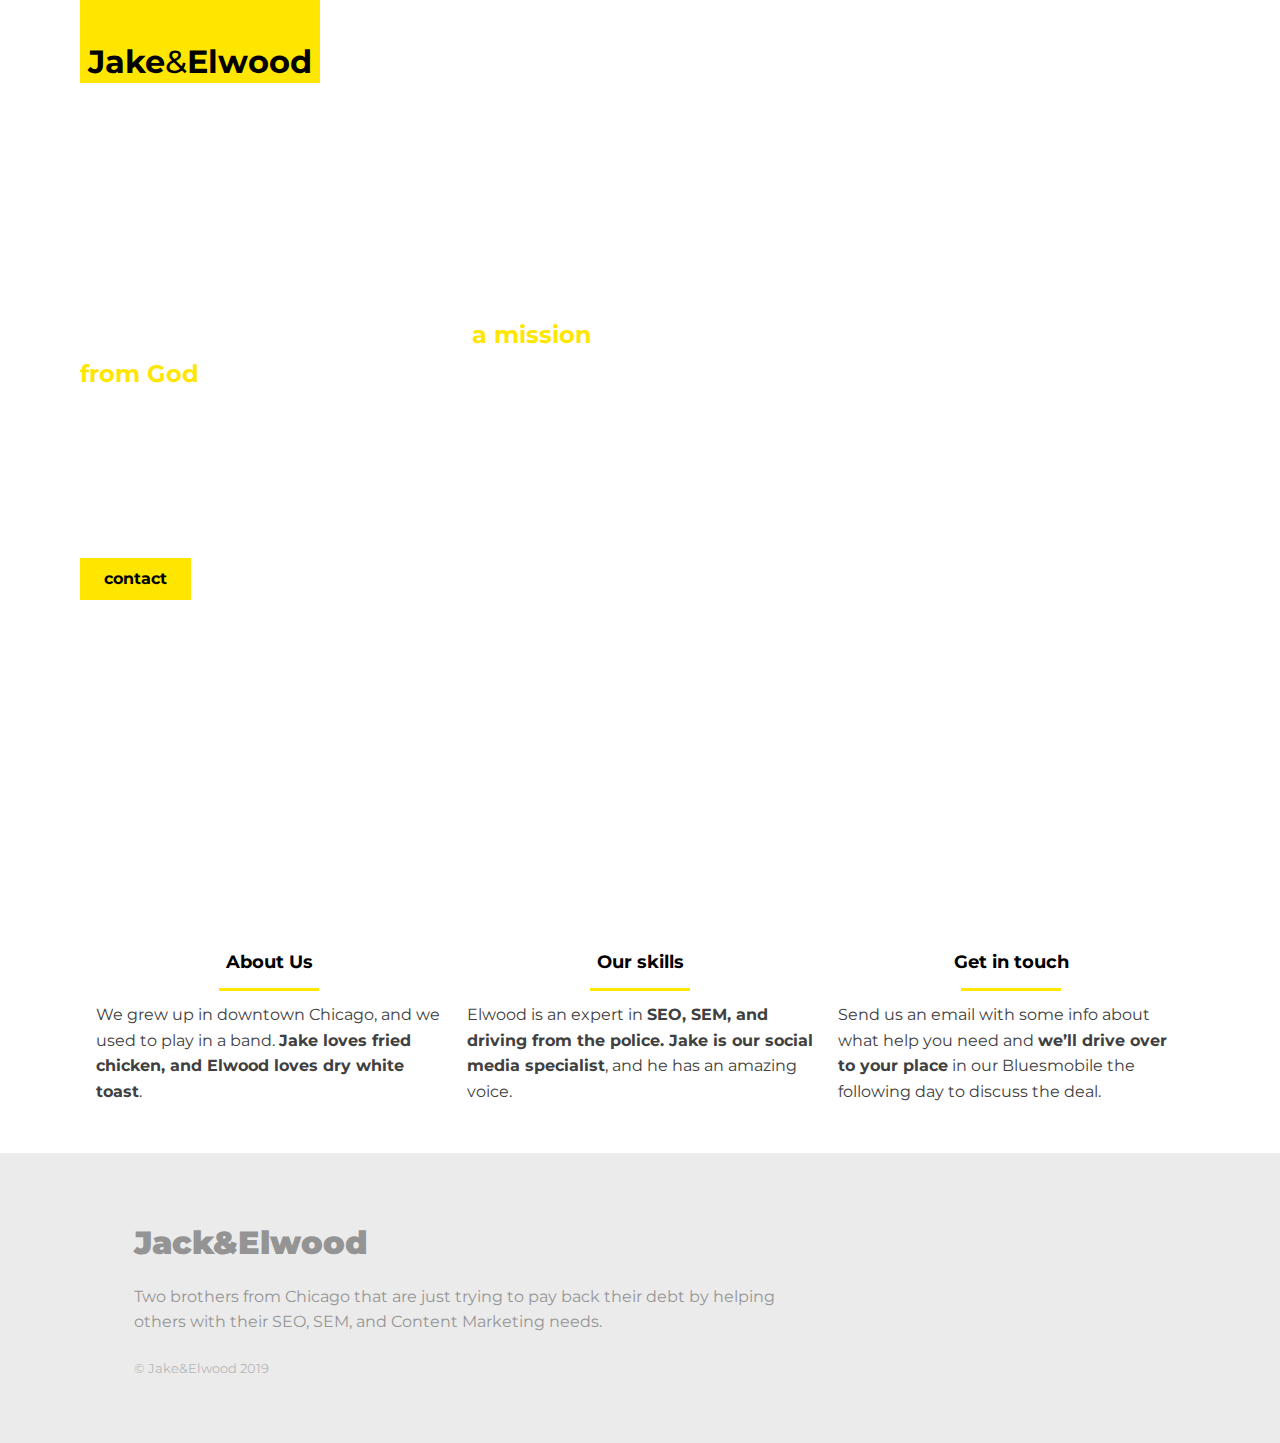
<file: index.html>
<!DOCTYPE html>
<html lang="en">
<head>
	<meta charset="UTF-8">
	<meta name="viewport" content="width=device-width, initial-scale=1">
	<link rel="preconnect" href="https://fonts.googleapis.com">
	<link rel="preconnect" href="https://fonts.gstatic.com" crossorigin>
	<link href="https://fonts.googleapis.com/css2?family=Montserrat:wght@400;700;900&display=swap" rel="stylesheet"> 
	<link rel="stylesheet" href="https://cdnjs.cloudflare.com/ajax/libs/font-awesome/6.2.0/css/all.min.css" integrity="sha512-xh6O/CkQoPOWDdYTDqeRdPCVd1SpvCA9XXcUnZS2FmJNp1coAFzvtCN9BmamE+4aHK8yyUHUSCcJHgXloTyT2A==" crossorigin="anonymous" referrerpolicy="no-referrer" />
	<link rel="stylesheet" href="normalize.css" media="all">
	<link rel="stylesheet" href="style.css" media="all">
	<title>Final Project</title>
</head>
<body>
	<header class="hero-section">
		<nav class="top-nav">
			<button class="close-nav">&times;</button>
			<div class="logo desktop-logo"><p class="logo-text"><strong>Jake</strong>&<strong>Elwood</strong></p></div>
			<ul class="nav-list">
				<li class="nav-item"><a class="link link1" href="index.html">home</a></li>
				<li class="nav-item"><a class="link link2" href="about.html">about us</a></li>
				<li class="nav-item"><a class="link link3" href="contact.html">contact</a></li>
			</ul>
		</nav>
		<div class="mobile-nav">
				<div class="logo mobile-logo"><p class="logo-text"><strong>Jake</strong>&<strong>Elwood</strong></p></div>
				<button class="open-nav">&#9776;</button>
		</div>
		<h1 class="hero-title">The only marketing agency on <span class="special">a mission from God</span>, fully dedicated to increase your web traffic.</h1>
		<p class="hero-sub-title">We’re two brothers from Chicago that are trying to pay back our debt. We can help you with SEO, SEM content marketing and whatever else.</p>
		<a class="contact" href="#">contact</a>
	</header>
	<section class="info">
		<div class="grid-wrapper">
			<div class="card about">
				<h2 class="card-title">About Us</h2>
				<p class="card-desc">We grew up in downtown Chicago, and we used to play in a band. <strong>Jake loves fried chicken, and Elwood loves dry white toast</strong>.</p>
			</div>
			<div class="card skills">
				<h2 class="card-title">Our skills</h2>
				<p class="card-desc">Elwood is an expert in <strong>SEO, SEM, and driving from the police. Jake is our social media specialist</strong>, and he has an amazing voice.</p>
			</div>
			<div class="card get-in-touch">
				<h2 class="card-title">Get in touch</h2>
				<p class="card-desc">Send us an email with some info about what help you need and <strong>we’ll drive over to your place</strong> in our Bluesmobile the following day to discuss the deal.</p>
			</div>
		</div>
	</section>
	<footer class="footer">
		<div class="logo-bottom-container">
			<h2 class="logo-bottom">Jack&Elwood</h2>
			<p class="footer-desc">Two brothers from Chicago that are just trying to pay back their debt by helping others with their SEO, SEM, and Content Marketing needs.</p>
			<p class="copyright">&copy; Jake&Elwood 2019</p>
		</div>
		<div class="socials">
			<a class="icon" href="#"><i class="icon fa-brands fa-facebook"></i>
			<a class="icon" href="#"><i class="icon fa-brands fa-twitter"></i>
			<a class="icon" href="#"><i class="icon fa-brands fa-instagram"></i></a>
		</div>
	</footer>
	<script src="script.js"></script>
</body>
</html>
</file>
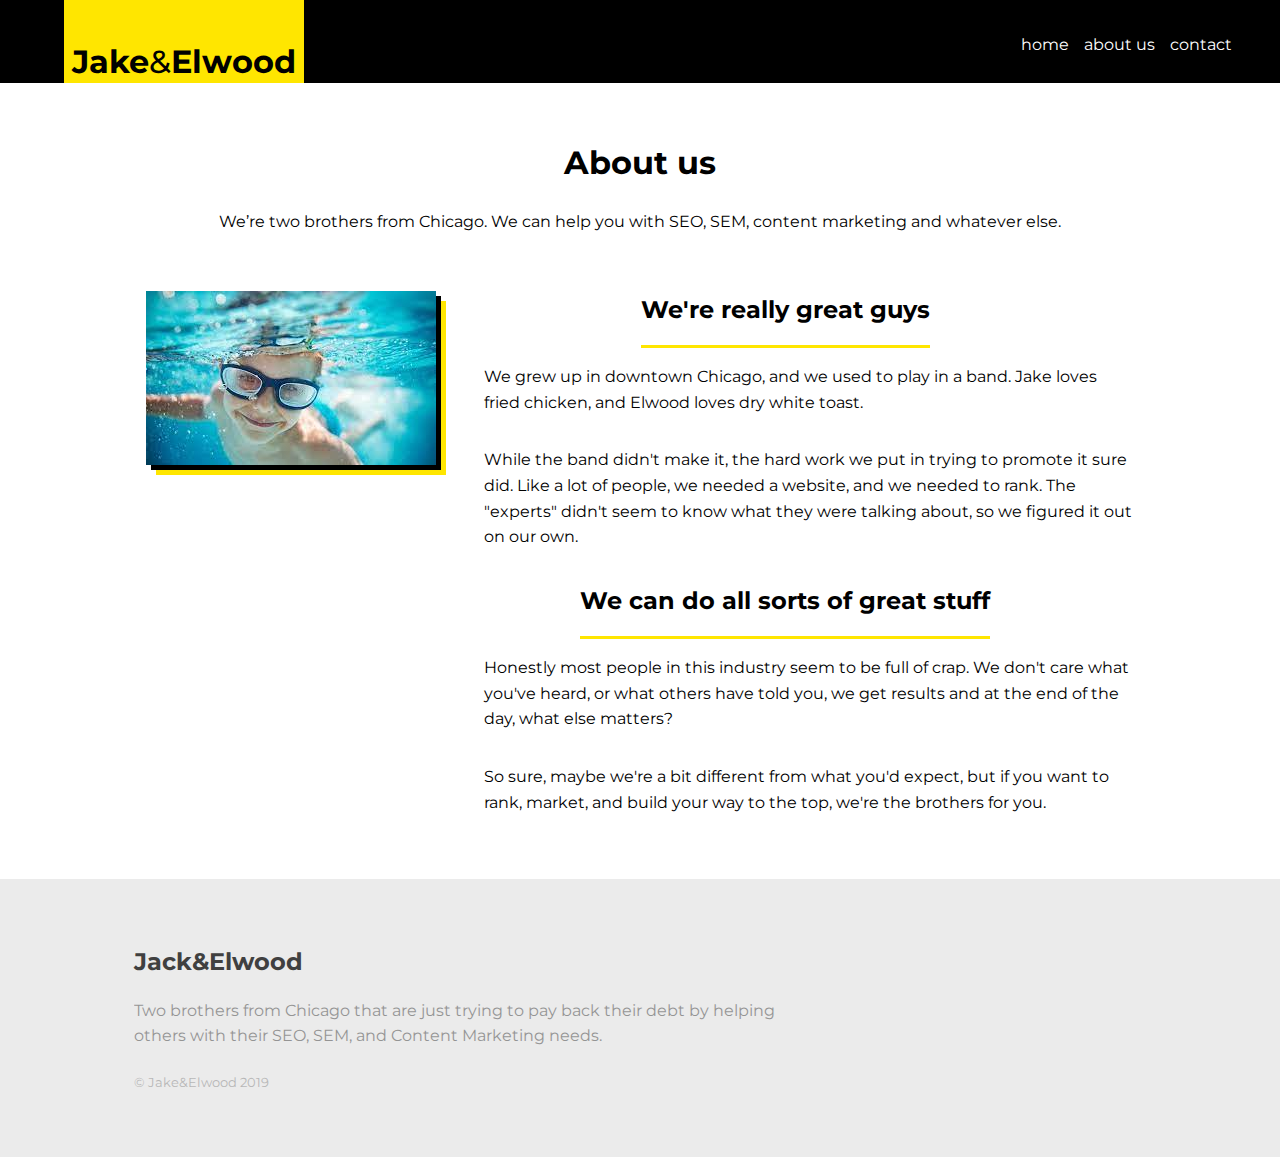
<file: about.html>
<!DOCTYPE html>
<html lang="en">
<head>
	<meta charset="UTF-8">
	<meta name="viewport" content="width=device-width, initial-scale=1">
	<link rel="preconnect" href="https://fonts.googleapis.com">
	<link rel="preconnect" href="https://fonts.gstatic.com" crossorigin>
	<link href="https://fonts.googleapis.com/css2?family=Montserrat:wght@400;700;900&display=swap" rel="stylesheet"> 
	<link rel="stylesheet" href="https://cdnjs.cloudflare.com/ajax/libs/font-awesome/6.2.0/css/all.min.css" integrity="sha512-xh6O/CkQoPOWDdYTDqeRdPCVd1SpvCA9XXcUnZS2FmJNp1coAFzvtCN9BmamE+4aHK8yyUHUSCcJHgXloTyT2A==" crossorigin="anonymous" referrerpolicy="no-referrer" />
	<link rel="stylesheet" href="normalize.css" media="all">
	<link rel="stylesheet" href="about.css" media="all">
	<title>Final Project</title>
</head>
<body>
	<header class="hero-section">
		<nav class="top-nav">
			<button class="close-nav">&times;</button>
			<div class="logo desktop-logo"><p class="logo-text"><strong>Jake</strong>&<strong>Elwood</strong></p></div>
			<ul class="nav-list">
				<li class="nav-item"><a class="link link1" href="index.html">home</a></li>
				<li class="nav-item"><a class="link link2" href="about.html">about us</a></li>
				<li class="nav-item"><a class="link link3" href="contact.html">contact</a></li>
			</ul>
		</nav>
		<div class="mobile-nav">
				<div class="logo mobile-logo"><p class="logo-text"><strong>Jake</strong>&<strong>Elwood</strong></p></div>
				<button class="open-nav">&#9776;</button>
		</div>
	</header>
	<main class="main-section">
		<div class="about-wrapper">
			<h1 class="hero-title">About us</h1>
			<p class="sub-title">We’re two brothers from Chicago. We can help you with SEO, SEM, content marketing and whatever else.</p>
		</div>
		<section class="info">
			<div class="section-container">
				<img class="img" src="[data-uri]" alt="">
				<div class="content-container">
					<h2 class="section-title">We're really great guys</h2>
					<p class="content-desc">We grew up in downtown Chicago, and we used to play in a band. Jake loves fried chicken, and Elwood loves dry white toast. </p>
					<p class="content-desc">While the band didn't make it, the hard work we put in trying to promote it sure did. Like a lot of people, we needed a website, and we needed to rank. The "experts" didn't seem to know what they were talking about, so we figured it out on our own.</p>
					<h2 class="section-title">We can do all sorts of great stuff</h2>
					<p class="content-desc">Honestly most people in this industry seem to be full of crap. We don't care what you've heard, or what others have told you, we get results and at the end of the day, what else matters? </p>
					<p class="content-desc">So sure, maybe we're a bit different from what you'd expect, but if you want to rank, market, and build your way to the top, we're the brothers for you.</p>
				</div>
			</div>
		</section>
	</main>
	<footer class="footer">
		<div class="logo-bottom-container">
			<h2 class="logo-bottom">Jack&Elwood</h2>
			<p class="footer-desc">Two brothers from Chicago that are just trying to pay back their debt by helping others with their SEO, SEM, and Content Marketing needs.</p>
			<p class="copyright">&copy; Jake&Elwood 2019</p>
		</div>
		<div class="socials">
			<a class="icon" href="#"><i class="icon fa-brands fa-facebook"></i>
			<a class="icon" href="#"><i class="icon fa-brands fa-twitter"></i>
			<a class="icon" href="#"><i class="icon fa-brands fa-instagram"></i></a>
		</div>
	</footer>
	<script src="script.js"></script>
</body>
</html>
</file>
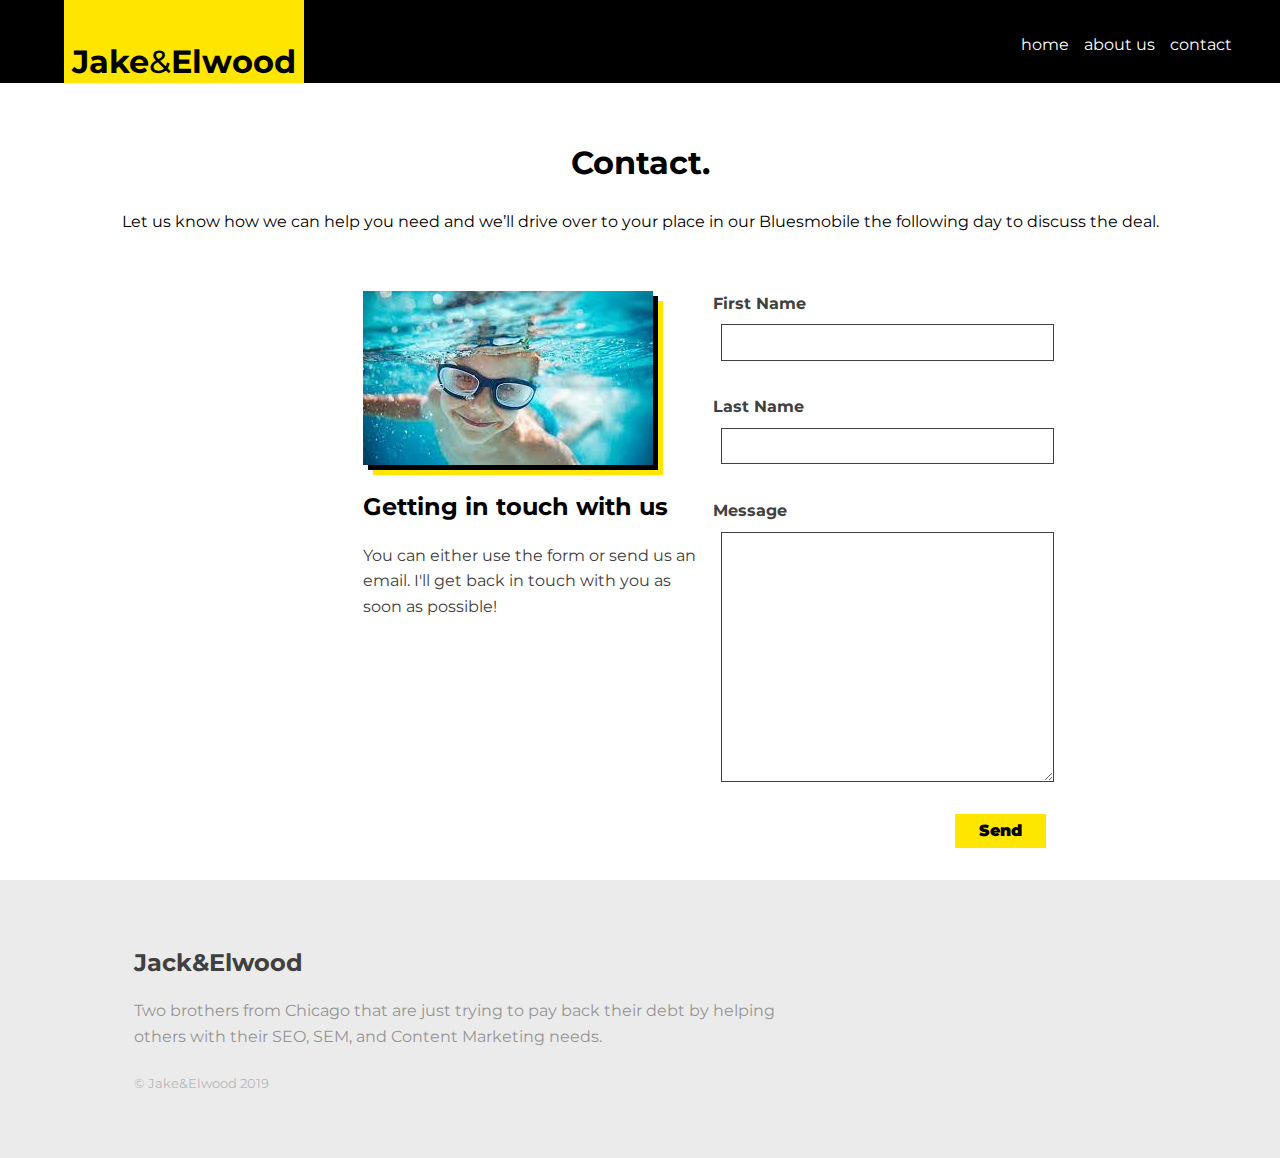
<file: contact.html>
<!DOCTYPE html>
<html lang="en">
<head>
	<meta charset="UTF-8">
	<meta name="viewport" content="width=device-width, initial-scale=1">
	<link rel="preconnect" href="https://fonts.googleapis.com">
	<link rel="preconnect" href="https://fonts.gstatic.com" crossorigin>
	<link href="https://fonts.googleapis.com/css2?family=Montserrat:wght@400;700;900&display=swap" rel="stylesheet"> 
	<link rel="stylesheet" href="https://cdnjs.cloudflare.com/ajax/libs/font-awesome/6.2.0/css/all.min.css" integrity="sha512-xh6O/CkQoPOWDdYTDqeRdPCVd1SpvCA9XXcUnZS2FmJNp1coAFzvtCN9BmamE+4aHK8yyUHUSCcJHgXloTyT2A==" crossorigin="anonymous" referrerpolicy="no-referrer" />
	<link rel="stylesheet" href="normalize.css" media="all">
	<link rel="stylesheet" href="contact.css" media="all">
	<title>Final Project</title>
</head>
<body>
	<header class="hero-section">
		<nav class="top-nav">
			<button class="close-nav">&times;</button>
			<div class="logo desktop-logo"><p class="logo-text"><strong>Jake</strong>&<strong>Elwood</strong></p></div>
			<ul class="nav-list">
				<li class="nav-item"><a class="link link1" href="index.html">home</a></li>
				<li class="nav-item"><a class="link link2" href="about.html">about us</a></li>
				<li class="nav-item"><a class="link link3" href="contact.html">contact</a></li>
			</ul>
		</nav>
		<div class="mobile-nav">
				<div class="logo mobile-logo"><p class="logo-text"><strong>Jake</strong>&<strong>Elwood</strong></p></div>
				<button class="open-nav">&#9776;</button>
		</div>
	</header>
	<main class="main-section">
		<div class="contact-wrapper">
			<h1 class="hero-title">Contact.</h1>
			<p class="sub-title">Let us know how we can help you need and we’ll drive over to your place in our Bluesmobile the following day to discuss the deal.</p>
		</div>
		<section class="info">
			<div class="section-container">
				<div class="image-container">
					<img class="img" src="[data-uri]" alt="">
					<h2 class="img-title">Getting in touch with us</h2>
					<p class="img-desc">You can either use the form or send us an email. I'll get back in touch with you as soon as possible!</p>
				</div>
				<div class="content-container">
					<form class="form" action="">
						<label for="first-name">First Name</label>
						<input type="text" id="first-name"> <br>
						<label for="last-name">Last Name</label> 
						<input type="text" id="last-name"> <br>
						<label for="message">Message</label>
						<textarea id="message" name="message" class="message"  cols="30" rows="10"></textarea>
						<button class="btn">Send</button>
					</form>
				</div>
			</div>
		</section>
	</main>
	<footer class="footer">
		<div class="logo-bottom-container">
			<h2 class="logo-bottom">Jack&Elwood</h2>
			<p class="footer-desc">Two brothers from Chicago that are just trying to pay back their debt by helping others with their SEO, SEM, and Content Marketing needs.</p>
			<p class="copyright">&copy; Jake&Elwood 2019</p>
		</div>
		<div class="socials">
			<a class="icon" href="#"><i class="icon fa-brands fa-facebook"></i>
			<a class="icon" href="#"><i class="icon fa-brands fa-twitter"></i>
			<a class="icon" href="#"><i class="icon fa-brands fa-instagram"></i></a>
		</div>
	</footer>
	<script src="script.js"></script>
</body>
</html>
</file>
<file: style.css>
/* global styles */

* {
	margin: 0;
	padding: 0;
	box-sizing: border-box;
}
html,body {
	overflow-x: hidden
}

body {
	position: relative
}

*::-webkit-scrollbar {
	display: none
}

body {
	font-family: 'Montserrat', sans-serif;
	line-height: 1.6; }

li {
	list-style: none;
}

a {
	text-decoration: none;
}

strong {
	font-weight: 700;
}

/* hero section */

.hero-section {
	height: 100vh;
	display: flex;
	justify-content: center;
	align-items: center;
	flex-direction: column;
	background-image: url('https://wallpapercave.com/wp/wp1867298.jpg');
	background-repeat: no-repeat;
	background-size: cover;
	background-attachment: fixed;
	background-position: center;
	padding: 0 5rem;
}

.top-nav {
	position: absolute;
	top: 0;
	right: 0;
	left: 0;
	transition: transform 500ms
}

.link {
	color: #fff;
	transition: color 500ms
}

.logo {
	width: fit-content;
	background: #FFE600;
	padding: 1em .5em;
	overflow: hidden
}

.mobile-logo {
	display: none
}

.logo-text {
	font-size: 2rem;
	font-weight: 500;
	transform: translateY(40%);
}

.open-nav {
	display: none
}

.top-nav {
	display: flex;
	margin: 0 5rem;
}

.nav-list {
	margin-left: 3rem;
	display: flex;
	gap: 15px;
	align-items: center;
}

.hero-title {
	font-size: 1.5rem;
	max-width: 550px;
	align-self: flex-start;
	color: #fff
}

.hero-sub-title {
	margin-top: .5rem;
	font-size: 1.125rem;
	align-self: flex-start;
	color: #fff;
	max-width: 550px;
}

.special {
	color: #FFE600
}

.contact {
	color: #000;
	background: #FFE600;
	padding: .5em 1.5em;
	font-weight: 700;
	align-self: flex-start;
	margin-top: 1rem;
	transition: background 500ms
}

.link:hover,
.link:focus {
	color: #FFE600
}

.contact:hover,
.contact:focus {
	background : #b3a100 
}

.grid-wrapper {
	max-width: 1500px;
	display: grid;
	justify-content: center;
	grid-template-columns: repeat(3, minmax(auto , 1fr));
	grid-template-areas: 
	"about skills touch"
	"about skills touch"
	"about skills touch ";
	gap: 25px;
	padding: 3em 6em; 
}

/* 2nd section */

.card-title {
	text-align: center;
	font-size: 1.125rem;
}

.card-desc {
	color: #404040;
	max-width: 400px
}

.skills {
	grid-area: skills;
}
.about {
	grid-area: about
}
.get-in-touch {
	grid-area: touch;
	font-weight: 400;
}

.card-title::after {
	content: "";
	display: block;
	width: 100px;
	height: 3px;
	background: #FFE600;
	margin: .7rem auto;
}


.logo-bottom {
	font-size: 1rem;
	font-weight: 900;
	opacity: .5;
	font-size: 2rem;
}

/* footer */ 

.footer {
	background: #ebebeb;
	display: flex;
	color: #404040;
	justify-content: space-around;
	padding: 4em 8em;
}

.footer-desc {
	max-width: 650px;
	opacity: .5;
	margin-top: 1rem;
	margin-bottom: 1.5rem;
}

.copyright {
	opacity: .3;
	font-size: .8rem;
}

.socials {
	padding: .5em 1em;
	display: flex;
	width: 350px
}


.icon {
	color: #000;
	width: 100%;
	font-size: 2rem;
}

.icon:hover,
.icon:focus {
	color: #404040
}

.close-nav {
	display: none;
}
/* media queries */

@media (max-width: 750px) {
	html {
		font-size: 70%;
	}
}

@media (max-width: 600px) {

body {
	overflow-x: hidden
}
.grid-wrapper {
	display: grid;
	justify-content: center;
	grid-template-columns: repeat(1, minmax(auto , 1fr));
	grid-template-areas: 
	"about"
	"skills"
	"touch ";
	gap: 10px;
	text-align: center;
}

.card-desc {
	max-width: 500px
}

.footer {
	flex-direction: column;
	justify-content: center;
	align-items: center;
}

.logo-bottom-container {
	text-align: center;
}

.socials {
	order: -1;
	width: auto ;
	gap: 25px;
}

.top-nav {
	width: 100%;
	margin: 0;
	position: absolute;
	top: 0;
	bottom: 0;
	left: 100%;
	right: 0;
	background: #000;
	z-index: 999
}
.nav-list {
	height: 100vh;
	width: 100%;
	flex-direction: column;
	justify-content: center;
	align-items: center;
}

.link {
	font-weight: 900;
	font-size: 3rem;
}
.close-nav {
	display: block;
	position: absolute;
	left: 1rem;
	font-size: 4rem;
	border: 0;
	color: #FFE600;
	background: 0;
}

.navigation-open {
	transform: translateX(-100%)
}

.desktop-logo {
	display: none;
}

.mobile-logo {
	display: block;
	color: #000;
	height: fit-content;
	width: fit-content;
	margin-left: 2.5rem;
}

.mobile-nav {
	display: flex;
	justify-content: space-between;
	position: absolute;
	top: 0;
	left: 0;
	right: 0;
}

.open-nav {
	display: block;
	font-size: 2.5rem;
	border: 0;
	background: 0;
	color: #ffff;
	margin-right: 2rem;
}

}
</file>
<file: about.css>
/* global styles */

* {
	margin: 0;
	padding: 0;
	box-sizing: border-box;
}
html,body {
	overflow-x: hidden
}

body {
	position: relative
}

*::-webkit-scrollbar {
	display: none
}

body {
	font-family: 'Montserrat', sans-serif;
	line-height: 1.6; }

li {
	list-style: none;
}

a {
	text-decoration: none;
}

strong {
	font-weight: 700;
}

/* hero section */

.top-nav {
	position: relative;
	top: 0;
	right: 0;
	left: 0;
	transition: transform 500ms;
	display: flex;
	justify-content: space-between;
	width: 100%;
	background: #000;
}

.about-wrapper {
	text-align: center;
}

.main-section {
	text-align: start ;
	padding: 2em 4em;
}

.sub-title {
	margin-bottom: 3.5rem;
}
.section-container {
	display: flex;
	justify-content: center;
	align-items: center;
}

.img {
	align-self: flex-start;
	box-shadow: 5px 5px 0px black, 10px 10px 0 #FFE600;
	object-fit: cover
}

.content-container {
	display: flex;
	flex-direction: column;
	justify-content: center;
	align-items: center;
}

.content-desc {
	max-width: 650px;
	margin-bottom: 2rem;
	margin-left: 3rem;
}
.link {
	color: #fff;
	transition: color 500ms
}

.section-title::after {
	content: '';
	display: block;
	background: #FFE600;
	height: 3px;
	width: 100%;
	margin: 1rem 0;
}

.logo {
	width: fit-content;
	background: #FFE600;
	padding: 1em .5em;
	overflow: hidden;
	margin-left: 4rem;
}

.mobile-logo {
	display: none
}

.logo-text {
	font-size: 2rem;
	font-weight: 500;
	transform: translateY(40%);
}

.open-nav {
	display: none
}

body {
	position: relative
}
.nav-list {
	display: flex;
	gap: 15px;
	position: absolute;
	right: 3rem;
	top: 2rem;	
}
.link:hover,
.link:focus {
	color: #FFE600
}


/* footer */ 

.footer {
	background: #ebebeb;
	display: flex;
	color: #404040;
	justify-content: space-around;
	padding: 4em 8em;
}

.footer-desc {
	max-width: 650px;
	opacity: .5;
	margin-top: 1rem;
	margin-bottom: 1.5rem;
}

.copyright {
	opacity: .3;
	font-size: .8rem;
}

.socials {
	padding: .5em 1em;
	display: flex;
	width: 350px
}


.icon {
	color: #000;
	width: 100%;
	font-size: 2rem;
}

.icon:hover,
.icon:focus {
	color: #404040
}

.close-nav {
	display: none;
}
/* media queries */

@media (max-width: 750px) {
	html {
		font-size: 70%;
	}
	.section-container {
	flex-direction: column
}
	.img {
	width: 70%;
	object-fit: cover;
	margin: 2rem auto;
}
	.sub-title {
	margin: 1rem 0;
}
}

@media (max-width: 600px) {


.footer {
	flex-direction: column;
	justify-content: center;
	align-items: center;
}

.logo-bottom-container {
	text-align: center;
}

.socials {
	order: -1;
	width: auto ;
	gap: 25px;
}

.top-nav {
	width: 100%;
	margin: 0;
	position: absolute;
	top: 0;
	bottom: 0;
	left: 100%;
	right: 0;
	background: #000;
	z-index: 999;
}
.nav-list {
	height: 100vh;
	width: 100%;
	flex-direction: column;
	justify-content: center;
	align-items: center;
}

.hero-title {
	margin-top: 5rem;
}

.link {
	font-weight: 900;
	font-size: 3rem;
}
.close-nav {
	display: block;
	position: absolute;
	left: 1rem;
	font-size: 4rem;
	border: 0;
	color: #FFE600;
	background: 0;
}

.navigation-open {
	transform: translateX(-100%)
}

.desktop-logo {
	display: none;
}

.mobile-logo {
	display: block;
	color: #000;
	height: fit-content;
	width: fit-content;
	margin-left: 2.5rem;
	padding: .5em
}

.mobile-nav {
	padding: 1em 0 ;
	background: #000;
	display: flex;
	justify-content: space-between;
	position: absolute;
	top: 0;
	left: 0;
	right: 0;
	align-items: center;
}

.open-nav {
	display: block;
	font-size: 2.5rem;
	border: 0;
	background: 0;
	color: #ffff;
	margin-right: 2rem;
}

}
</file>
<file: contact.css>
/* global styles */

* {
	margin: 0;
	padding: 0;
	box-sizing: border-box;
}
html,body {
	overflow-x: hidden
}

body {
	position: relative
}

*::-webkit-scrollbar {
	display: none
}

body {
	font-family: 'Montserrat', sans-serif;
	line-height: 1.6; }

li {
	list-style: none;
}

a {
	text-decoration: none;
}

strong {
	font-weight: 700;
}

/* hero section */

.top-nav {
	position: relative;
	top: 0;
	right: 0;
	left: 0;
	transition: transform 500ms;
	display: flex;
	justify-content: space-between;
	width: 100%;
	background: #000;
}

.about-wrapper {
	text-align: center;
}

.main-section {
	text-align: start ; padding: 2em 4em;
}

.sub-title {
	margin-bottom: 3.5rem;
	text-align: center;
}

.img {
	box-shadow: 5px 5px 0px black, 10px 10px 0 #FFE600;
	object-fit: cover;
	width: fit-content
}

.link {
	color: #fff;
	transition: color 500ms
}

.hero-title {
	text-align: center;
}


.logo {
	width: fit-content;
	background: #FFE600;
	padding: 1em .5em;
	overflow: hidden;
	margin-left: 4rem;
}


.mobile-logo {
	display: none
}

.logo-text {
	font-size: 2rem;
	font-weight: 500;
	transform: translateY(40%);
}

.img-title {
	margin: 1rem 0;
}

.section-container {
	display: flex;
	width: 100vw;
	justify-content: center;
}

input {
	padding: .5em 1em;
}

.message {
	resize: vertical;
	min-height: 250px;
	max-height: 350px;
}

input, textarea  {
	width:  100%;
	margin: .5rem;
	font-family: inherit;
	transition: background 500ms;
	border: 1px solid #404040
}

input:focus,
textarea:focus {
	background: gold;
	border: 0
}

label {
	color: #404040;
	font-weight: 700;
}
.form {
	display: flex;
	flex-direction: column;
}

.btn {
border: 0;
background: #FFE600;
padding: .5em 1.5em;
margin-top: 1.5rem;
font-weight: 900;
align-self: end;
transition: background,color 500ms 
}

.btn:hover,
.btn:focus {
	background:  #9d8e02;
	color: #fff;
	cursor: pointer
}


.open-nav {
	display: none;
}

.img-desc{
	max-width: 350px;
	color: #404040
}

body {
	position: relative
}
.nav-list {
	display: flex;
	gap: 15px;
	position: absolute;
	right: 3rem;
	top: 2rem;	
}
.link:hover,
.link:focus {
	color: #FFE600
}


/* footer */ 

.footer {
	background: #ebebeb;
	display: flex;
	color: #404040;
	justify-content: space-around;
	padding: 4em 8em;
}

.footer-desc {
	max-width: 650px;
	opacity: .5;
	margin-top: 1rem;
	margin-bottom: 1.5rem;
}

.copyright {
	opacity: .3;
	font-size: .8rem;
}

.socials {
	padding: .5em 1em;
	display: flex;
	width: 350px
}


.icon {
	color: #000;
	width: 100%;
	font-size: 2rem;
}

.icon:hover,
.icon:focus {
	color: #404040
}

.close-nav {
	display: none;
}
/* media queries */

@media (max-width: 900px) {
	html {
	font-size: 75%;
}
	.form {
	width: 75%;
}
}

@media (max-width: 750px) {
	html {
		font-size: 45%;
	}
.message {
	min-height: 100px;
	max-height: 150px;
}
	.form {
	margin-left: 5rem;
	width: 60%;
}

.btn {
	color: #fff
}

input, textarea {
	width: 100%;
}

textarea {
	height: 43px;
}
.img-desc {
	max-width: 200px
}

.main-section {
	height: 100vh;
}
}

@media (max-width: 650px) {

.section-container {
	flex-direction: column;
	align-items: center;
}

.image-container {
	text-align: center;
	display: flex;
	flex-direction: column;
	align-items: center;
}
.img-title {
	margin-top: 2em;
}
.btn {
	color: #fff
}

.form {
	margin: 0;
	justify-content: center;
	align-items: center;
	width: 100%;
}

.main-section {
	height: 100vh;
}

.contact-wrapper {
	margin-top: 6rem;
}

.close-nav {
	display: block
}

.message  {
	min-height: 100px;
	max-height: 150px;
}

.main-section {
	display: flex;
	flex-direction: column;
}


.footer {
	margin-top: 2rem;
	flex-direction: column;
	justify-content: center;
	align-items: center;
}

.logo-bottom-container {
	text-align: center;
}

.socials {
	order: -1;
	width: auto ;
	gap: 25px;
}

.top-nav {
	width: 100%;
	margin: 0;
	position: absolute;
	top: 0;
	bottom: 0;
	left: 100%;
	right: 0;
	background: #000;
	z-index: 999;
}
.nav-list {
	height: 100vh;
	width: 100%;
	flex-direction: column;
	justify-content: center;
	align-items: center;
}


.link {
	font-weight: 900;
	font-size: 3rem;
}
.close-nav {
	display: block;
	position: absolute;
	left: 1rem;
	font-size: 4rem;
	border: 0;
	color: #FFE600;
	background: 0;
}

.navigation-open {
	transform: translateX(-100%)
}

.desktop-logo {
	display: none;
}

.mobile-logo {
	display: block;
	color: #000;
	height: fit-content;
	width: fit-content;
	margin-left: 2.5rem;
	padding: .5em
}

.mobile-nav {
	padding: 1em 0 ;
	background: #000;
	display: flex;
	justify-content: space-between;
	position: absolute;
	top: 0;
	left: 0;
	right: 0;
	align-items: center;
}

.open-nav {
	display: block;
	font-size: 2.5rem;
	border: 0;
	background: 0;
	color: #ffff;
	margin-right: 2rem;
}
	.hero-desc {
	max-width: 350px
}
	.img {
	width: 50%
}
	.img-desc {
	max-width: 200px
}

}
</file>
